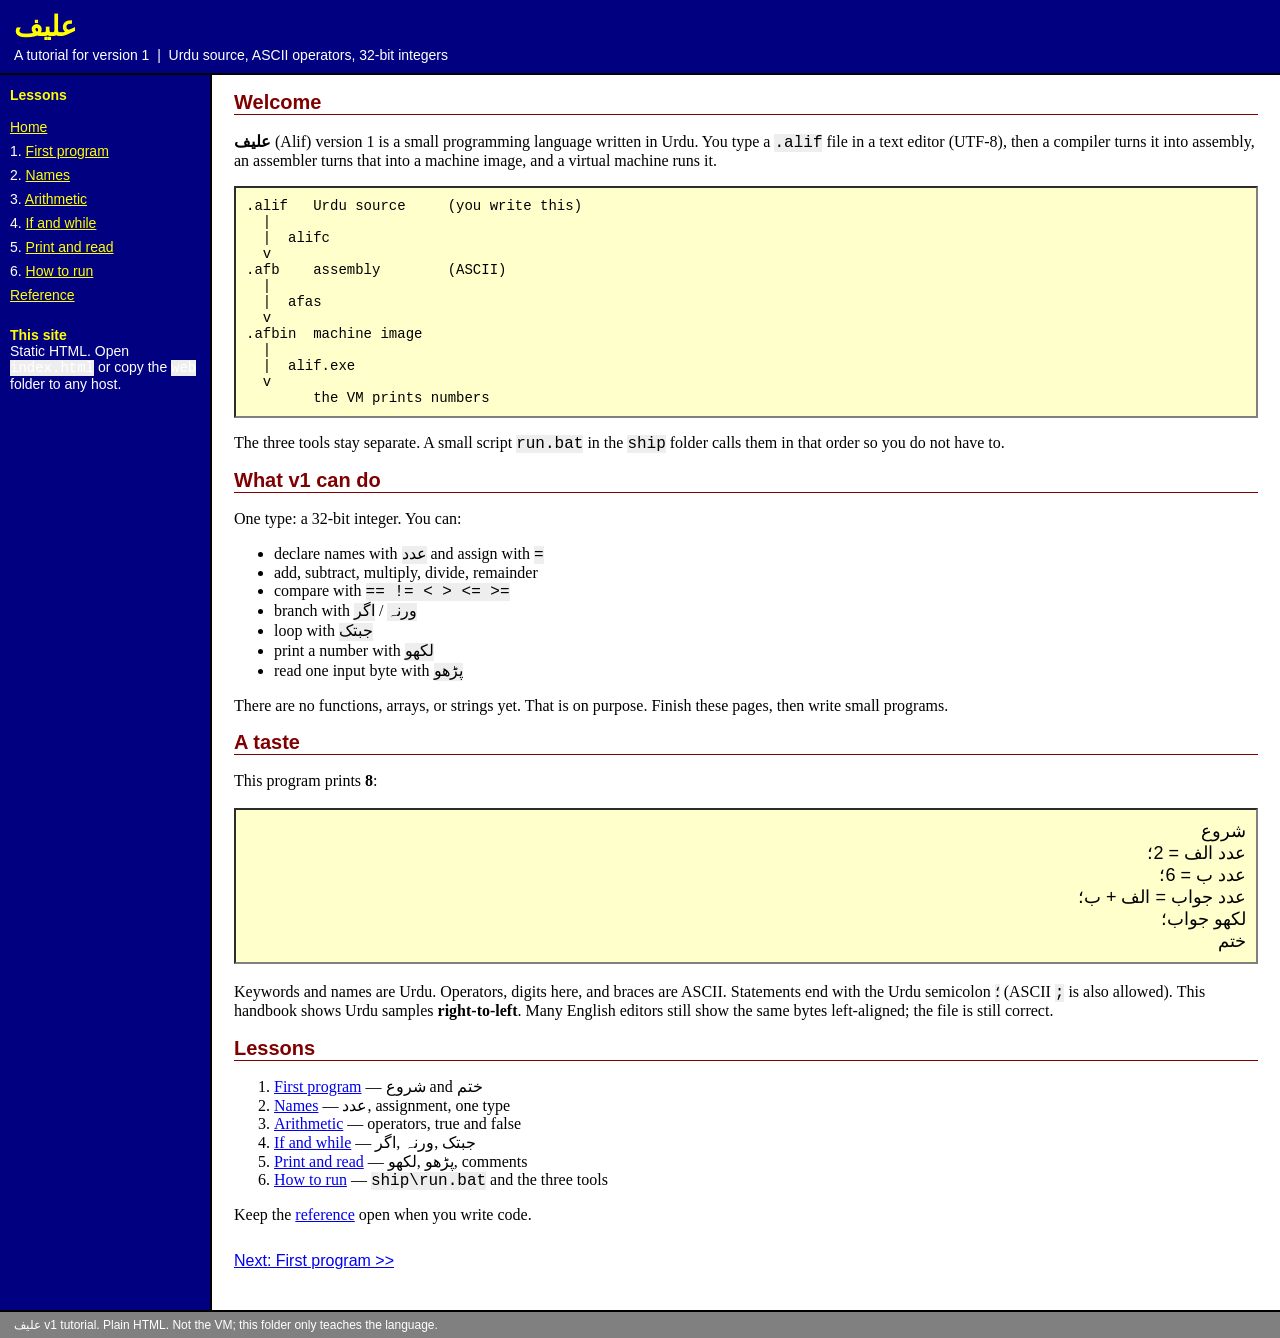
<file: web/index.html>
<!DOCTYPE HTML PUBLIC "-//W3C//DTD HTML 4.01 Transitional//EN">
<html lang="en">
<head>
<meta http-equiv="Content-Type" content="text/html; charset=utf-8">
<title>علیف v1 — a tutorial</title>
<link rel="stylesheet" type="text/css" href="style.css">
</head>
<body>
<table class="page" cellspacing="0" cellpadding="0" border="0">
<tr>
<td class="banner" colspan="2">
<h1>علیف</h1>
<p>A tutorial for version 1 &nbsp;|&nbsp; Urdu source, ASCII operators, 32-bit integers</p>
</td>
</tr>
<tr>
<td class="nav">
<b>Lessons</b><br><br>
<p><a href="index.html">Home</a></p>
<p>1. <a href="start.html">First program</a></p>
<p>2. <a href="names.html">Names</a></p>
<p>3. <a href="calc.html">Arithmetic</a></p>
<p>4. <a href="cond.html">If and while</a></p>
<p>5. <a href="io.html">Print and read</a></p>
<p>6. <a href="run.html">How to run</a></p>
<p><a href="ref.html">Reference</a></p>
<br>
<b>This site</b>
<p>Static HTML. Open <code>index.html</code> or copy the <code>web</code> folder to any host.</p>
</td>
<td class="main">

<h2>Welcome</h2>

<p><b>علیف</b> (Alif) version 1 is a small programming language written in Urdu.
You type a <code>.alif</code> file in a text editor (UTF-8), then a compiler turns it into
assembly, an assembler turns that into a machine image, and a virtual machine runs it.</p>

<pre>
.alif   Urdu source     (you write this)
  |
  |  alifc
  v
.afb    assembly        (ASCII)
  |
  |  afas
  v
.afbin  machine image
  |
  |  alif.exe
  v
        the VM prints numbers
</pre>

<p>The three tools stay separate. A small script <code>run.bat</code> in the <code>ship</code>
folder calls them in that order so you do not have to.</p>

<h2>What v1 can do</h2>

<p>One type: a 32-bit integer. You can:</p>
<ul>
<li>declare names with <span dir="rtl"><code>عدد</code></span> and assign with <code>=</code></li>
<li>add, subtract, multiply, divide, remainder</li>
<li>compare with <code>== != &lt; &gt; &lt;= &gt;=</code></li>
<li>branch with <span dir="rtl"><code>اگر</code></span> / <span dir="rtl"><code>ورنہ</code></span></li>
<li>loop with <span dir="rtl"><code>جبتک</code></span></li>
<li>print a number with <span dir="rtl"><code>لکھو</code></span></li>
<li>read one input byte with <span dir="rtl"><code>پڑھو</code></span></li>
</ul>

<p>There are no functions, arrays, or strings yet. That is on purpose. Finish these pages,
then write small programs.</p>

<h2>A taste</h2>

<p>This program prints <b>8</b>:</p>

<pre class="urdu">شروع
عدد الف = 2؛
عدد ب = 6؛
عدد جواب = الف + ب؛
لکھو جواب؛
ختم</pre>

<p>Keywords and names are Urdu. Operators, digits here, and braces are ASCII.
Statements end with the Urdu semicolon <code>؛</code> (ASCII <code>;</code> is also allowed).
This handbook shows Urdu samples <b>right-to-left</b>. Many English editors still show
the same bytes left-aligned; the file is still correct.</p>

<h2>Lessons</h2>

<ol>
<li><a href="start.html">First program</a> — <span dir="rtl">شروع</span> and <span dir="rtl">ختم</span></li>
<li><a href="names.html">Names</a> — <span dir="rtl">عدد</span>, assignment, one type</li>
<li><a href="calc.html">Arithmetic</a> — operators, true and false</li>
<li><a href="cond.html">If and while</a> — <span dir="rtl">اگر</span>, <span dir="rtl">ورنہ</span>, <span dir="rtl">جبتک</span></li>
<li><a href="io.html">Print and read</a> — <span dir="rtl">لکھو</span>, <span dir="rtl">پڑھو</span>, comments</li>
<li><a href="run.html">How to run</a> — <code>ship\run.bat</code> and the three tools</li>
</ol>

<p>Keep the <a href="ref.html">reference</a> open when you write code.</p>

<p class="next"><a href="start.html">Next: First program &gt;&gt;</a></p>

</td>
</tr>
<tr>
<td class="foot" colspan="2">علیف v1 tutorial. Plain HTML. Not the VM; this folder only teaches the language.</td>
</tr>
</table>
</body>
</html>
</file>
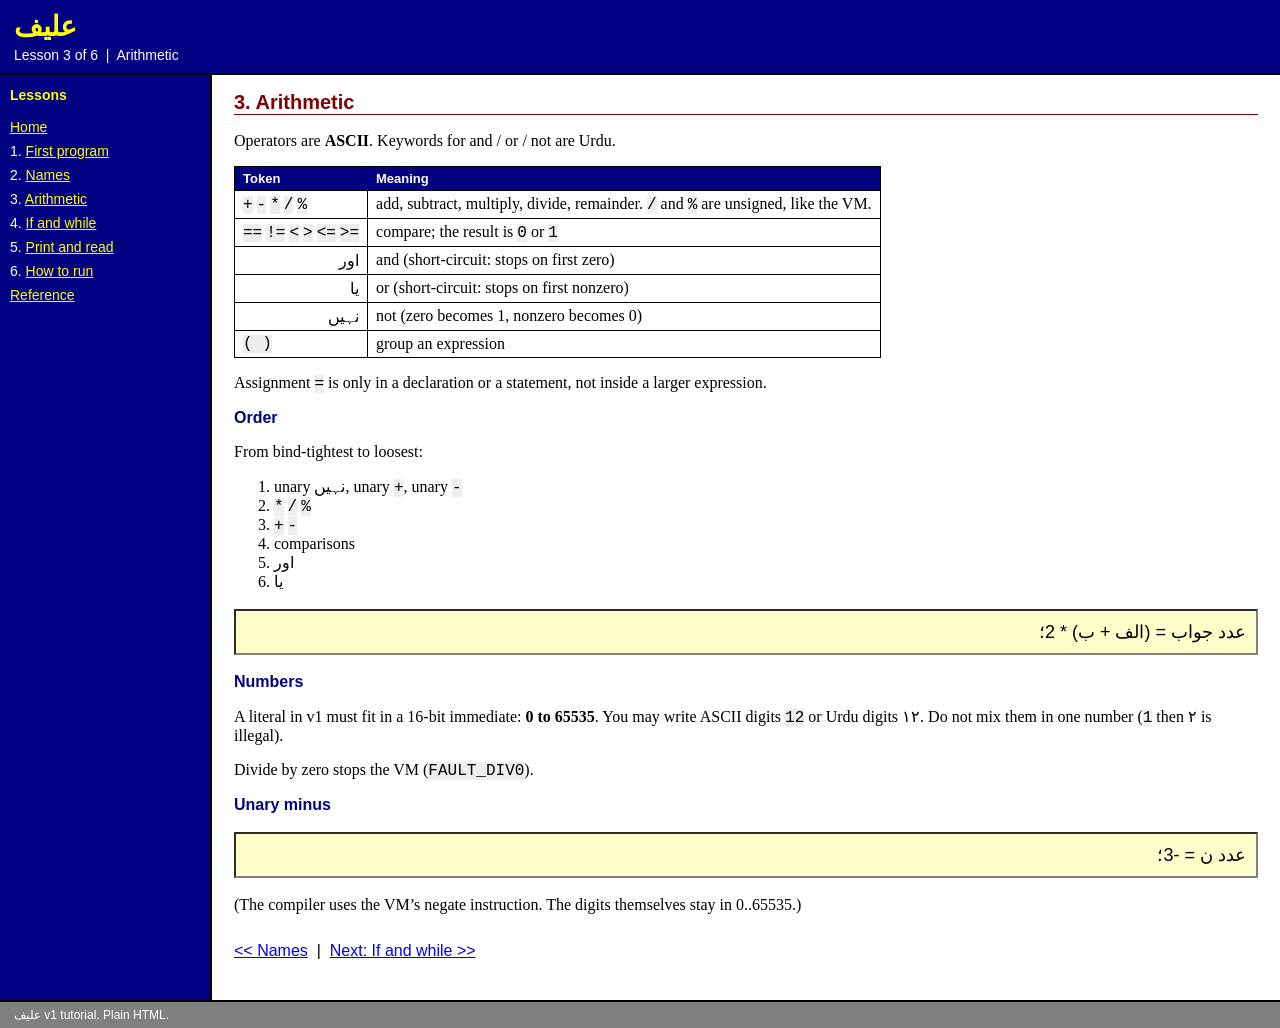
<file: web/calc.html>
<!DOCTYPE HTML PUBLIC "-//W3C//DTD HTML 4.01 Transitional//EN">
<html lang="en">
<head>
<meta http-equiv="Content-Type" content="text/html; charset=utf-8">
<title>3. Arithmetic — علیف v1</title>
<link rel="stylesheet" type="text/css" href="style.css">
</head>
<body>
<table class="page" cellspacing="0" cellpadding="0" border="0">
<tr>
<td class="banner" colspan="2">
<h1>علیف</h1>
<p>Lesson 3 of 6 &nbsp;|&nbsp; Arithmetic</p>
</td>
</tr>
<tr>
<td class="nav">
<b>Lessons</b><br><br>
<p><a href="index.html">Home</a></p>
<p>1. <a href="start.html">First program</a></p>
<p>2. <a href="names.html">Names</a></p>
<p>3. <a href="calc.html">Arithmetic</a></p>
<p>4. <a href="cond.html">If and while</a></p>
<p>5. <a href="io.html">Print and read</a></p>
<p>6. <a href="run.html">How to run</a></p>
<p><a href="ref.html">Reference</a></p>
</td>
<td class="main">

<h2>3. Arithmetic</h2>

<p>Operators are <b>ASCII</b>. Keywords for and / or / not are Urdu.</p>

<table class="grid">
<tr><th>Token</th><th>Meaning</th></tr>
<tr><td><code>+</code> <code>-</code> <code>*</code> <code>/</code> <code>%</code></td>
<td>add, subtract, multiply, divide, remainder. <code>/</code> and <code>%</code> are unsigned, like the VM.</td></tr>
<tr><td><code>==</code> <code>!=</code> <code>&lt;</code> <code>&gt;</code> <code>&lt;=</code> <code>&gt;=</code></td>
<td>compare; the result is <code>0</code> or <code>1</code></td></tr>
<tr><td class="ur">اور</td><td>and (short-circuit: stops on first zero)</td></tr>
<tr><td class="ur">یا</td><td>or (short-circuit: stops on first nonzero)</td></tr>
<tr><td class="ur">نہیں</td><td>not (zero becomes 1, nonzero becomes 0)</td></tr>
<tr><td><code>( )</code></td><td>group an expression</td></tr>
</table>

<p>Assignment <code>=</code> is only in a declaration or a statement, not inside a larger expression.</p>

<h3>Order</h3>

<p>From bind-tightest to loosest:</p>
<ol>
<li>unary <span dir="rtl">نہیں</span>, unary <code>+</code>, unary <code>-</code></li>
<li><code>*</code> <code>/</code> <code>%</code></li>
<li><code>+</code> <code>-</code></li>
<li>comparisons</li>
<li><span dir="rtl">اور</span></li>
<li><span dir="rtl">یا</span></li>
</ol>

<pre class="urdu">عدد جواب = (الف + ب) * 2؛</pre>

<h3>Numbers</h3>

<p>A literal in v1 must fit in a 16-bit immediate: <b>0 to 65535</b>.
You may write ASCII digits <code>12</code> or Urdu digits <span dir="rtl">۱۲</span>.
Do not mix them in one number (<code>1</code> then <span dir="rtl">۲</span> is illegal).</p>

<p>Divide by zero stops the VM (<code>FAULT_DIV0</code>).</p>

<h3>Unary minus</h3>

<pre class="urdu">عدد ن = -3؛</pre>

<p>(The compiler uses the VM’s negate instruction. The digits themselves stay in 0..65535.)</p>

<p class="next">
<a href="names.html">&lt;&lt; Names</a>
&nbsp;|&nbsp;
<a href="cond.html">Next: If and while &gt;&gt;</a>
</p>

</td>
</tr>
<tr>
<td class="foot" colspan="2">علیف v1 tutorial. Plain HTML.</td>
</tr>
</table>
</body>
</html>
</file>
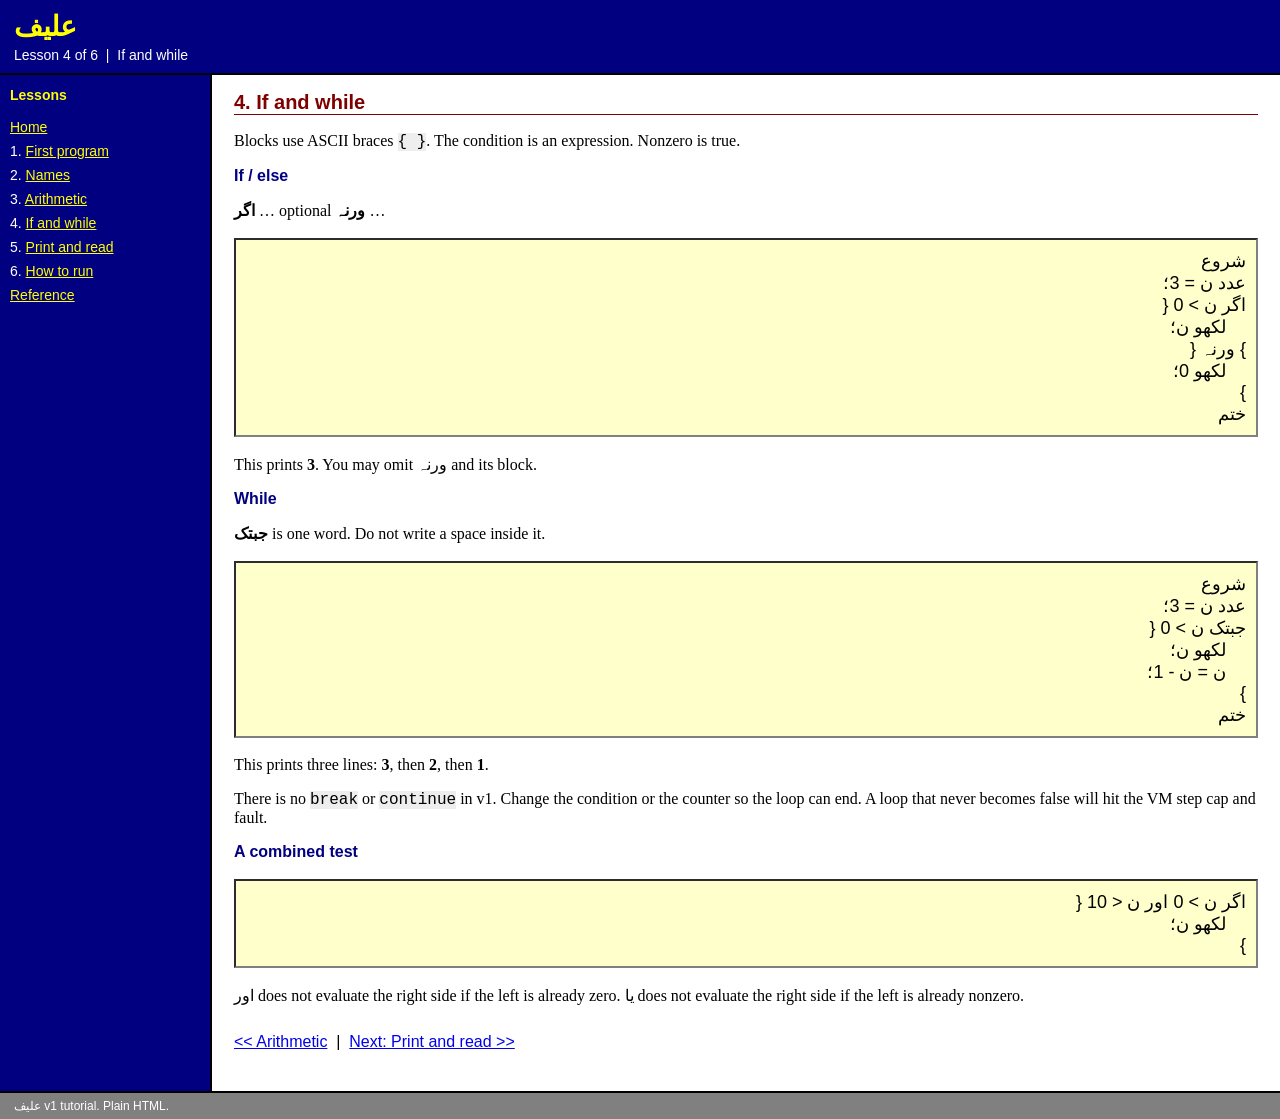
<file: web/cond.html>
<!DOCTYPE HTML PUBLIC "-//W3C//DTD HTML 4.01 Transitional//EN">
<html lang="en">
<head>
<meta http-equiv="Content-Type" content="text/html; charset=utf-8">
<title>4. If and while — علیف v1</title>
<link rel="stylesheet" type="text/css" href="style.css">
</head>
<body>
<table class="page" cellspacing="0" cellpadding="0" border="0">
<tr>
<td class="banner" colspan="2">
<h1>علیف</h1>
<p>Lesson 4 of 6 &nbsp;|&nbsp; If and while</p>
</td>
</tr>
<tr>
<td class="nav">
<b>Lessons</b><br><br>
<p><a href="index.html">Home</a></p>
<p>1. <a href="start.html">First program</a></p>
<p>2. <a href="names.html">Names</a></p>
<p>3. <a href="calc.html">Arithmetic</a></p>
<p>4. <a href="cond.html">If and while</a></p>
<p>5. <a href="io.html">Print and read</a></p>
<p>6. <a href="run.html">How to run</a></p>
<p><a href="ref.html">Reference</a></p>
</td>
<td class="main">

<h2>4. If and while</h2>

<p>Blocks use ASCII braces <code>{ }</code>. The condition is an expression.
Nonzero is true.</p>

<h3>If / else</h3>

<p><span dir="rtl"><b>اگر</b></span> … optional <span dir="rtl"><b>ورنہ</b></span> …</p>

<pre class="urdu">شروع
عدد ن = 3؛
اگر ن > 0 {
    لکھو ن؛
} ورنہ {
    لکھو 0؛
}
ختم</pre>

<p>This prints <b>3</b>. You may omit <span dir="rtl">ورنہ</span> and its block.</p>

<h3>While</h3>

<p><span dir="rtl"><b>جبتک</b></span> is one word. Do not write a space inside it.</p>

<pre class="urdu">شروع
عدد ن = 3؛
جبتک ن > 0 {
    لکھو ن؛
    ن = ن - 1؛
}
ختم</pre>

<p>This prints three lines: <b>3</b>, then <b>2</b>, then <b>1</b>.</p>

<p>There is no <code>break</code> or <code>continue</code> in v1. Change the condition
or the counter so the loop can end. A loop that never becomes false will hit the
VM step cap and fault.</p>

<h3>A combined test</h3>

<pre class="urdu">اگر ن > 0 اور ن &lt; 10 {
    لکھو ن؛
}</pre>

<p><span dir="rtl">اور</span> does not evaluate the right side if the left is already zero.
<span dir="rtl">یا</span> does not evaluate the right side if the left is already nonzero.</p>

<p class="next">
<a href="calc.html">&lt;&lt; Arithmetic</a>
&nbsp;|&nbsp;
<a href="io.html">Next: Print and read &gt;&gt;</a>
</p>

</td>
</tr>
<tr>
<td class="foot" colspan="2">علیف v1 tutorial. Plain HTML.</td>
</tr>
</table>
</body>
</html>
</file>
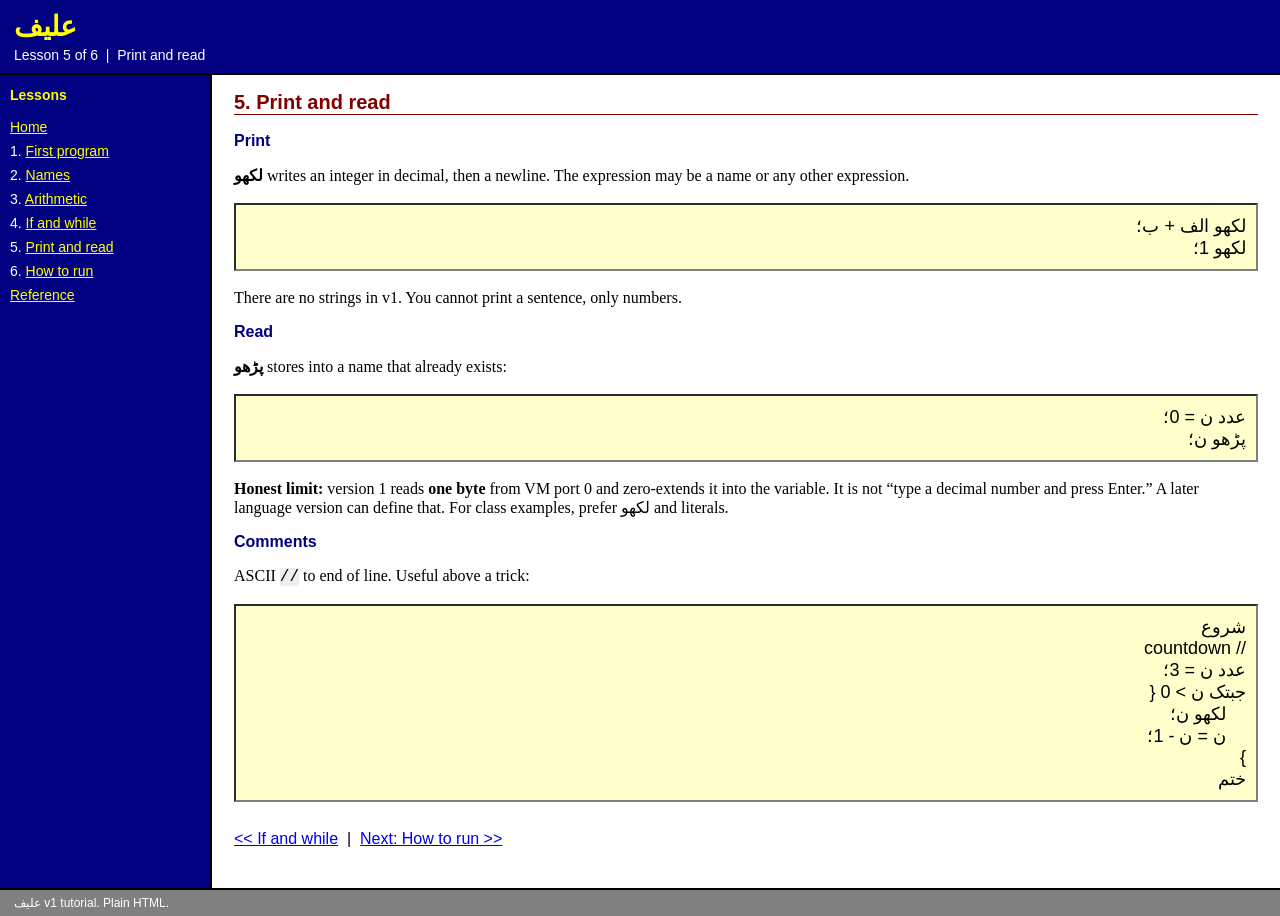
<file: web/io.html>
<!DOCTYPE HTML PUBLIC "-//W3C//DTD HTML 4.01 Transitional//EN">
<html lang="en">
<head>
<meta http-equiv="Content-Type" content="text/html; charset=utf-8">
<title>5. Print and read — علیف v1</title>
<link rel="stylesheet" type="text/css" href="style.css">
</head>
<body>
<table class="page" cellspacing="0" cellpadding="0" border="0">
<tr>
<td class="banner" colspan="2">
<h1>علیف</h1>
<p>Lesson 5 of 6 &nbsp;|&nbsp; Print and read</p>
</td>
</tr>
<tr>
<td class="nav">
<b>Lessons</b><br><br>
<p><a href="index.html">Home</a></p>
<p>1. <a href="start.html">First program</a></p>
<p>2. <a href="names.html">Names</a></p>
<p>3. <a href="calc.html">Arithmetic</a></p>
<p>4. <a href="cond.html">If and while</a></p>
<p>5. <a href="io.html">Print and read</a></p>
<p>6. <a href="run.html">How to run</a></p>
<p><a href="ref.html">Reference</a></p>
</td>
<td class="main">

<h2>5. Print and read</h2>

<h3>Print</h3>

<p><span dir="rtl"><b>لکھو</b></span> writes an integer in decimal, then a newline.
The expression may be a name or any other expression.</p>

<pre class="urdu">لکھو الف + ب؛
لکھو 1؛</pre>

<p>There are no strings in v1. You cannot print a sentence, only numbers.</p>

<h3>Read</h3>

<p><span dir="rtl"><b>پڑھو</b></span> stores into a name that already exists:</p>

<pre class="urdu">عدد ن = 0؛
پڑھو ن؛</pre>

<p><b>Honest limit:</b> version 1 reads <b>one byte</b> from VM port 0 and zero-extends it
into the variable. It is not “type a decimal number and press Enter.”
A later language version can define that. For class examples, prefer
<span dir="rtl">لکھو</span> and literals.</p>

<h3>Comments</h3>

<p>ASCII <code>//</code> to end of line. Useful above a trick:</p>

<pre class="urdu">شروع
// countdown
عدد ن = 3؛
جبتک ن > 0 {
    لکھو ن؛
    ن = ن - 1؛
}
ختم</pre>

<p class="next">
<a href="cond.html">&lt;&lt; If and while</a>
&nbsp;|&nbsp;
<a href="run.html">Next: How to run &gt;&gt;</a>
</p>

</td>
</tr>
<tr>
<td class="foot" colspan="2">علیف v1 tutorial. Plain HTML.</td>
</tr>
</table>
</body>
</html>
</file>
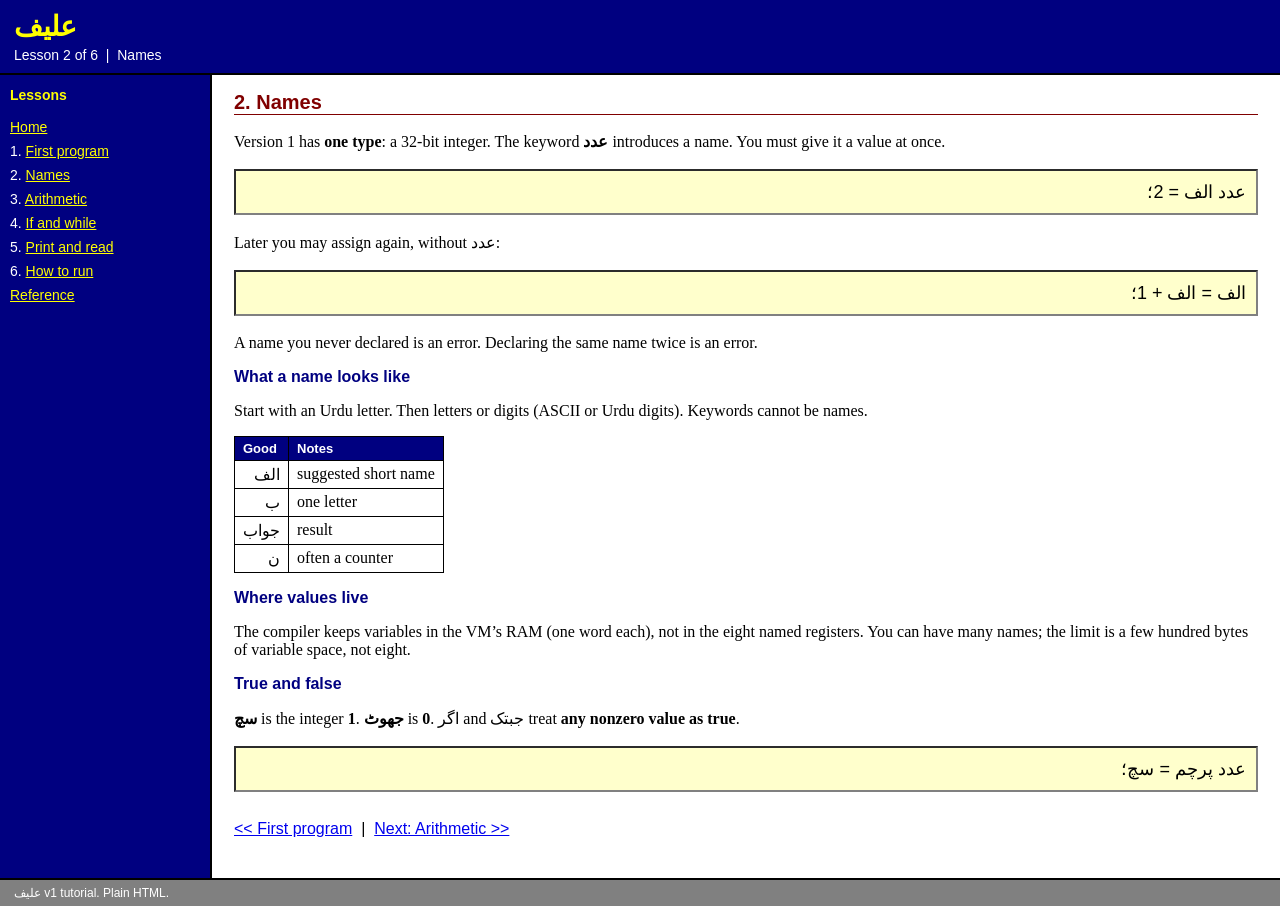
<file: web/names.html>
<!DOCTYPE HTML PUBLIC "-//W3C//DTD HTML 4.01 Transitional//EN">
<html lang="en">
<head>
<meta http-equiv="Content-Type" content="text/html; charset=utf-8">
<title>2. Names — علیف v1</title>
<link rel="stylesheet" type="text/css" href="style.css">
</head>
<body>
<table class="page" cellspacing="0" cellpadding="0" border="0">
<tr>
<td class="banner" colspan="2">
<h1>علیف</h1>
<p>Lesson 2 of 6 &nbsp;|&nbsp; Names</p>
</td>
</tr>
<tr>
<td class="nav">
<b>Lessons</b><br><br>
<p><a href="index.html">Home</a></p>
<p>1. <a href="start.html">First program</a></p>
<p>2. <a href="names.html">Names</a></p>
<p>3. <a href="calc.html">Arithmetic</a></p>
<p>4. <a href="cond.html">If and while</a></p>
<p>5. <a href="io.html">Print and read</a></p>
<p>6. <a href="run.html">How to run</a></p>
<p><a href="ref.html">Reference</a></p>
</td>
<td class="main">

<h2>2. Names</h2>

<p>Version 1 has <b>one type</b>: a 32-bit integer. The keyword
<span dir="rtl"><b>عدد</b></span> introduces a name. You must give it a value at once.</p>

<pre class="urdu">عدد الف = 2؛</pre>

<p>Later you may assign again, without <span dir="rtl">عدد</span>:</p>

<pre class="urdu">الف = الف + 1؛</pre>

<p>A name you never declared is an error. Declaring the same name twice is an error.</p>

<h3>What a name looks like</h3>

<p>Start with an Urdu letter. Then letters or digits (ASCII or Urdu digits).
Keywords cannot be names.</p>

<table class="grid">
<tr><th>Good</th><th>Notes</th></tr>
<tr><td class="ur">الف</td><td>suggested short name</td></tr>
<tr><td class="ur">ب</td><td>one letter</td></tr>
<tr><td class="ur">جواب</td><td>result</td></tr>
<tr><td class="ur">ن</td><td>often a counter</td></tr>
</table>

<h3>Where values live</h3>

<p>The compiler keeps variables in the VM’s RAM (one word each), not in the eight
named registers. You can have many names; the limit is a few hundred bytes of
variable space, not eight.</p>

<h3>True and false</h3>

<p><span dir="rtl"><b>سچ</b></span> is the integer <b>1</b>.
<span dir="rtl"><b>جھوٹ</b></span> is <b>0</b>.
<span dir="rtl">اگر</span> and <span dir="rtl">جبتک</span> treat <b>any nonzero value as true</b>.</p>

<pre class="urdu">عدد پرچم = سچ؛</pre>

<p class="next">
<a href="start.html">&lt;&lt; First program</a>
&nbsp;|&nbsp;
<a href="calc.html">Next: Arithmetic &gt;&gt;</a>
</p>

</td>
</tr>
<tr>
<td class="foot" colspan="2">علیف v1 tutorial. Plain HTML.</td>
</tr>
</table>
</body>
</html>
</file>
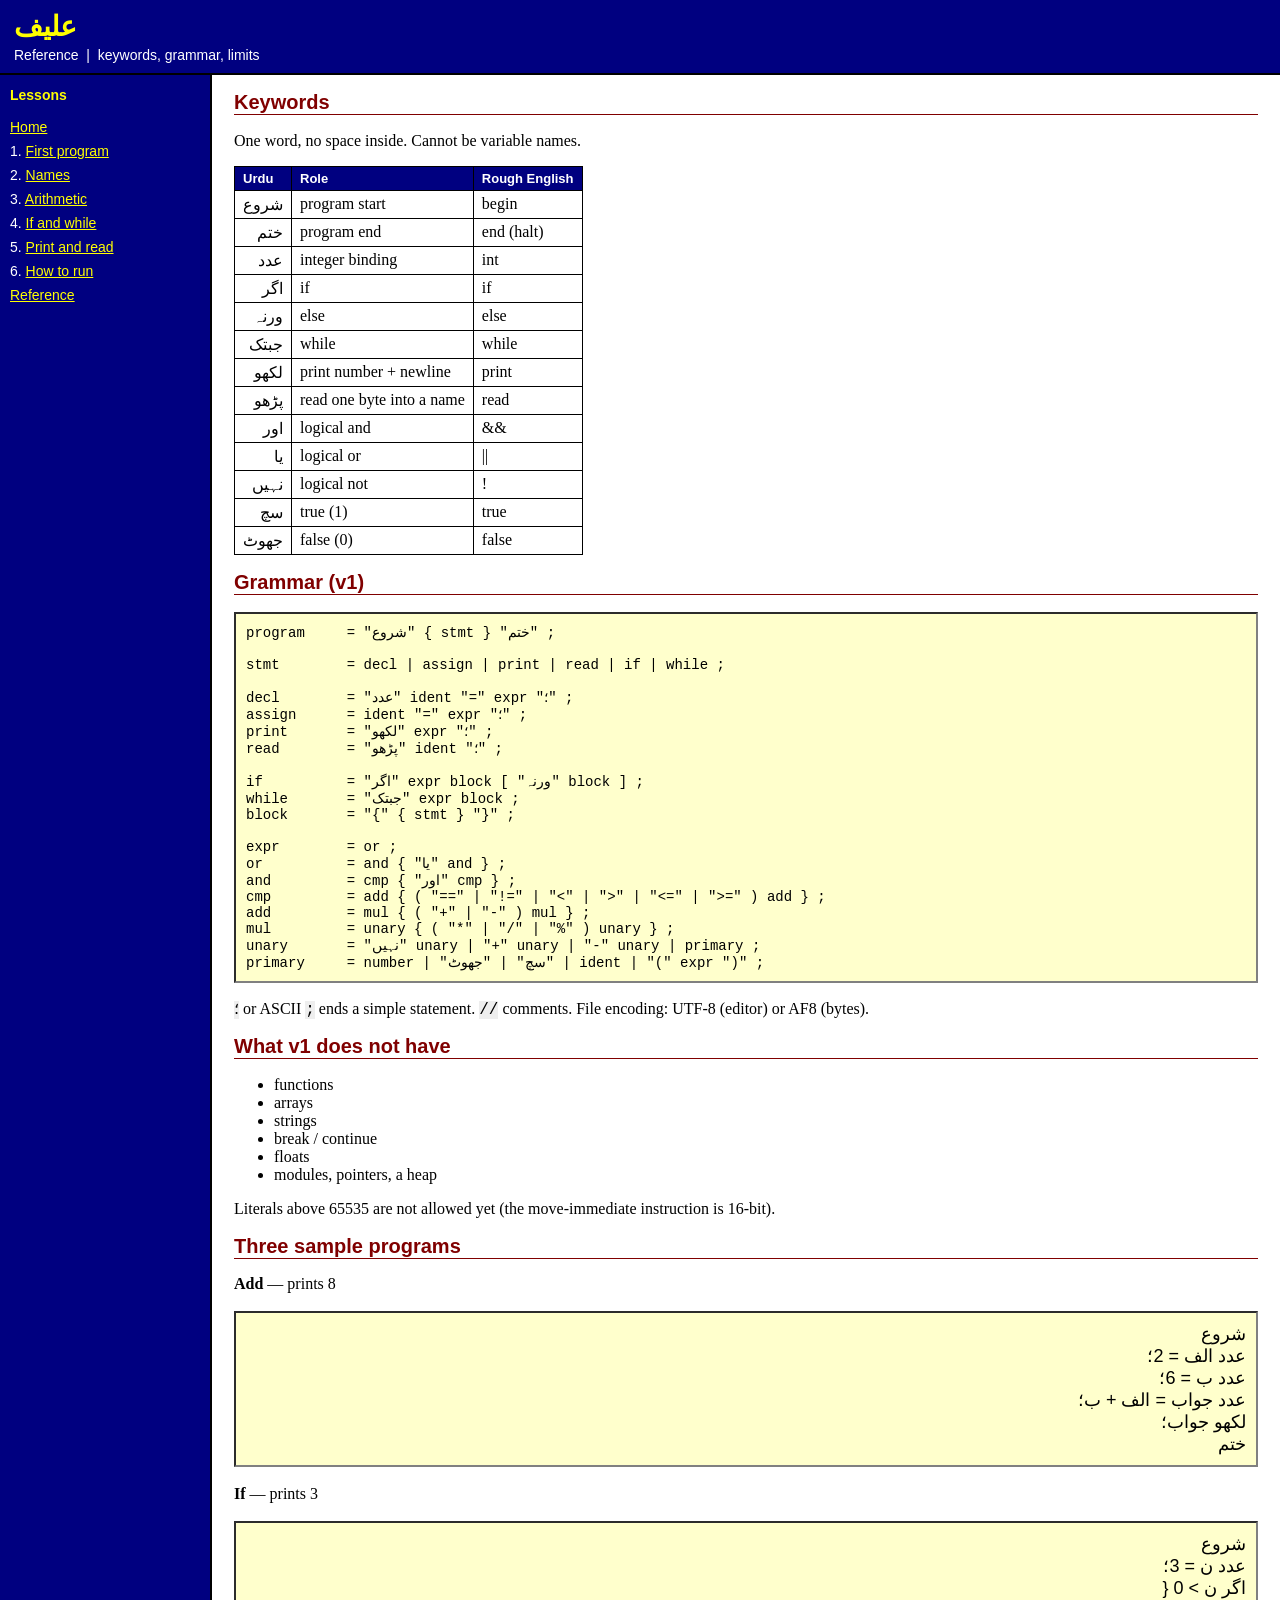
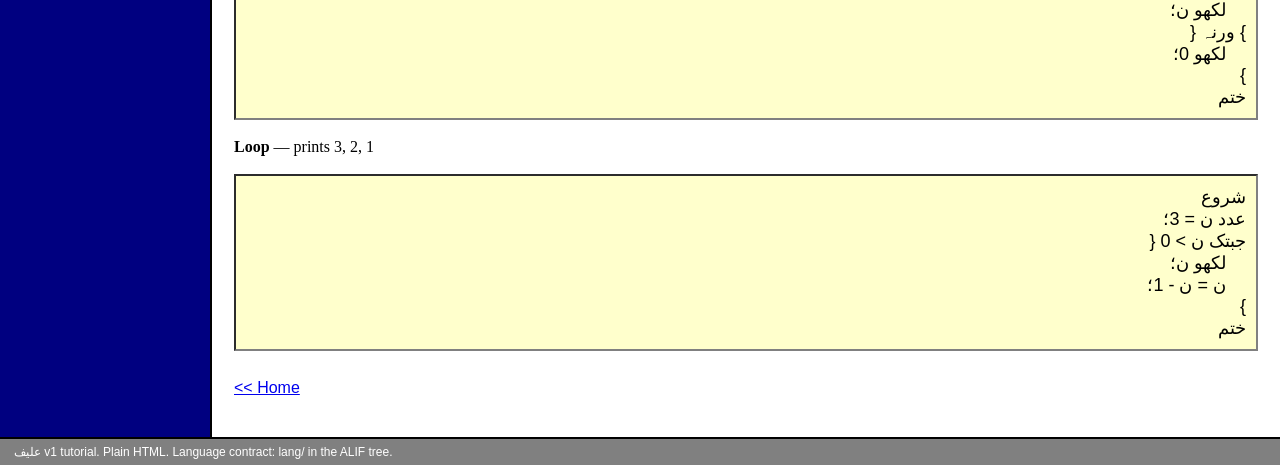
<file: web/ref.html>
<!DOCTYPE HTML PUBLIC "-//W3C//DTD HTML 4.01 Transitional//EN">
<html lang="en">
<head>
<meta http-equiv="Content-Type" content="text/html; charset=utf-8">
<title>Reference — علیف v1</title>
<link rel="stylesheet" type="text/css" href="style.css">
</head>
<body>
<table class="page" cellspacing="0" cellpadding="0" border="0">
<tr>
<td class="banner" colspan="2">
<h1>علیف</h1>
<p>Reference &nbsp;|&nbsp; keywords, grammar, limits</p>
</td>
</tr>
<tr>
<td class="nav">
<b>Lessons</b><br><br>
<p><a href="index.html">Home</a></p>
<p>1. <a href="start.html">First program</a></p>
<p>2. <a href="names.html">Names</a></p>
<p>3. <a href="calc.html">Arithmetic</a></p>
<p>4. <a href="cond.html">If and while</a></p>
<p>5. <a href="io.html">Print and read</a></p>
<p>6. <a href="run.html">How to run</a></p>
<p><a href="ref.html">Reference</a></p>
</td>
<td class="main">

<h2>Keywords</h2>

<p>One word, no space inside. Cannot be variable names.</p>

<table class="grid">
<tr><th>Urdu</th><th>Role</th><th>Rough English</th></tr>
<tr><td class="ur">شروع</td><td>program start</td><td>begin</td></tr>
<tr><td class="ur">ختم</td><td>program end</td><td>end (halt)</td></tr>
<tr><td class="ur">عدد</td><td>integer binding</td><td>int</td></tr>
<tr><td class="ur">اگر</td><td>if</td><td>if</td></tr>
<tr><td class="ur">ورنہ</td><td>else</td><td>else</td></tr>
<tr><td class="ur">جبتک</td><td>while</td><td>while</td></tr>
<tr><td class="ur">لکھو</td><td>print number + newline</td><td>print</td></tr>
<tr><td class="ur">پڑھو</td><td>read one byte into a name</td><td>read</td></tr>
<tr><td class="ur">اور</td><td>logical and</td><td>&amp;&amp;</td></tr>
<tr><td class="ur">یا</td><td>logical or</td><td>||</td></tr>
<tr><td class="ur">نہیں</td><td>logical not</td><td>!</td></tr>
<tr><td class="ur">سچ</td><td>true (1)</td><td>true</td></tr>
<tr><td class="ur">جھوٹ</td><td>false (0)</td><td>false</td></tr>
</table>

<h2>Grammar (v1)</h2>

<pre>
program     = "شروع" { stmt } "ختم" ;

stmt        = decl | assign | print | read | if | while ;

decl        = "عدد" ident "=" expr "؛" ;
assign      = ident "=" expr "؛" ;
print       = "لکھو" expr "؛" ;
read        = "پڑھو" ident "؛" ;

if          = "اگر" expr block [ "ورنہ" block ] ;
while       = "جبتک" expr block ;
block       = "{" { stmt } "}" ;

expr        = or ;
or          = and { "یا" and } ;
and         = cmp { "اور" cmp } ;
cmp         = add { ( "==" | "!=" | "&lt;" | "&gt;" | "&lt;=" | "&gt;=" ) add } ;
add         = mul { ( "+" | "-" ) mul } ;
mul         = unary { ( "*" | "/" | "%" ) unary } ;
unary       = "نہیں" unary | "+" unary | "-" unary | primary ;
primary     = number | "سچ" | "جھوٹ" | ident | "(" expr ")" ;
</pre>

<p><code>؛</code> or ASCII <code>;</code> ends a simple statement.
<code>//</code> comments. File encoding: UTF-8 (editor) or AF8 (bytes).</p>

<h2>What v1 does not have</h2>

<ul>
<li>functions</li>
<li>arrays</li>
<li>strings</li>
<li>break / continue</li>
<li>floats</li>
<li>modules, pointers, a heap</li>
</ul>

<p>Literals above 65535 are not allowed yet (the move-immediate instruction is 16-bit).</p>

<h2>Three sample programs</h2>

<p><b>Add</b> — prints 8</p>
<pre class="urdu">شروع
عدد الف = 2؛
عدد ب = 6؛
عدد جواب = الف + ب؛
لکھو جواب؛
ختم</pre>

<p><b>If</b> — prints 3</p>
<pre class="urdu">شروع
عدد ن = 3؛
اگر ن > 0 {
    لکھو ن؛
} ورنہ {
    لکھو 0؛
}
ختم</pre>

<p><b>Loop</b> — prints 3, 2, 1</p>
<pre class="urdu">شروع
عدد ن = 3؛
جبتک ن > 0 {
    لکھو ن؛
    ن = ن - 1؛
}
ختم</pre>

<p class="next"><a href="index.html">&lt;&lt; Home</a></p>

</td>
</tr>
<tr>
<td class="foot" colspan="2">علیف v1 tutorial. Plain HTML. Language contract: lang/ in the ALIF tree.</td>
</tr>
</table>
</body>
</html>
</file>
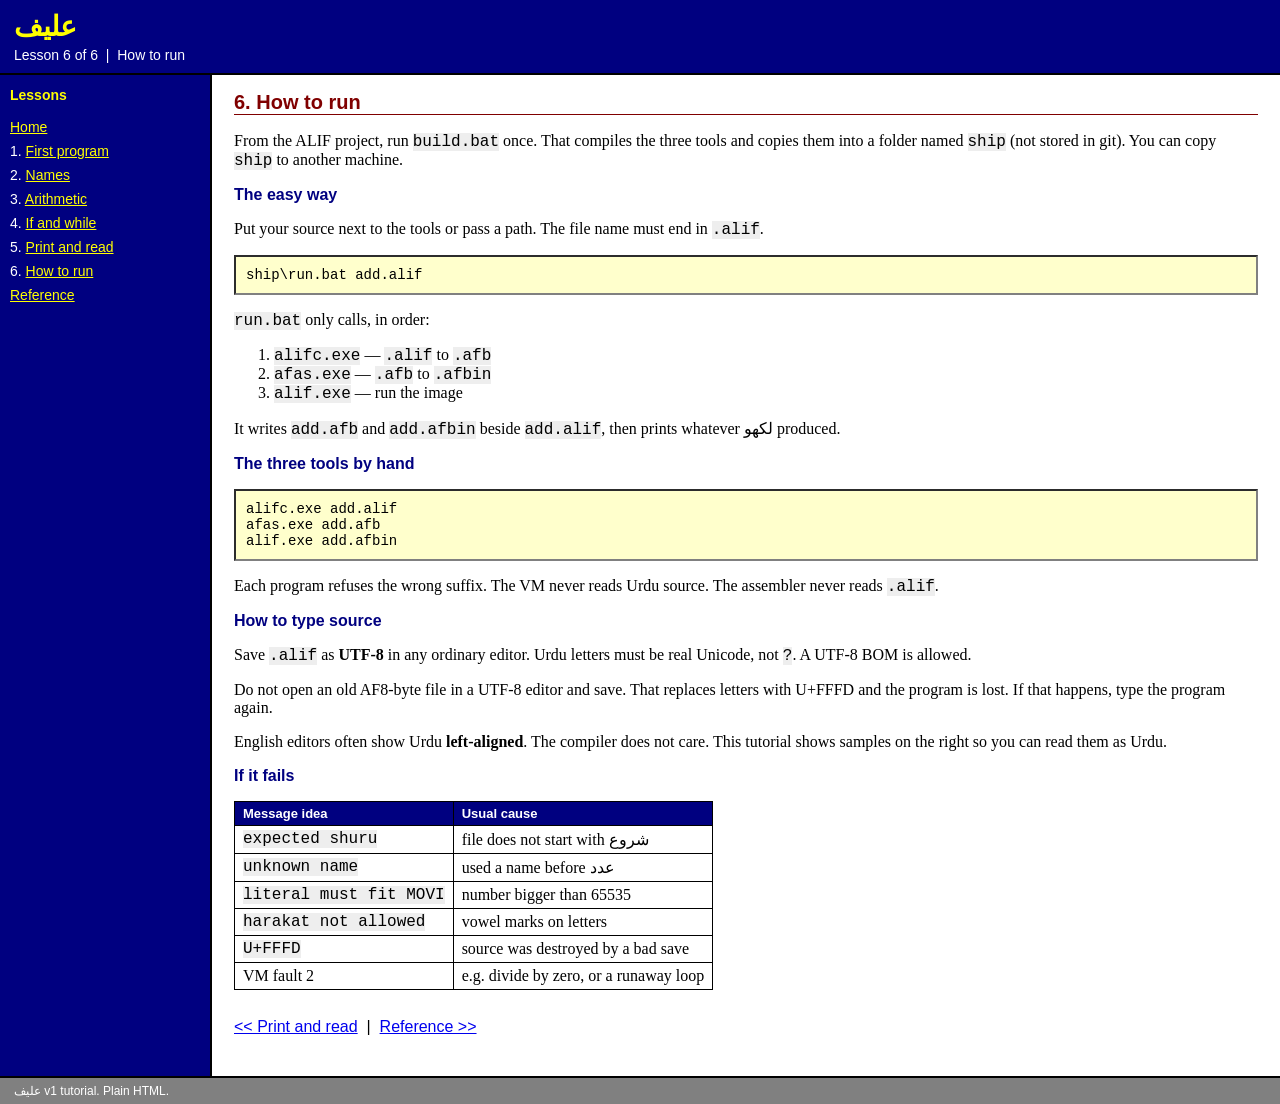
<file: web/run.html>
<!DOCTYPE HTML PUBLIC "-//W3C//DTD HTML 4.01 Transitional//EN">
<html lang="en">
<head>
<meta http-equiv="Content-Type" content="text/html; charset=utf-8">
<title>6. How to run — علیف v1</title>
<link rel="stylesheet" type="text/css" href="style.css">
</head>
<body>
<table class="page" cellspacing="0" cellpadding="0" border="0">
<tr>
<td class="banner" colspan="2">
<h1>علیف</h1>
<p>Lesson 6 of 6 &nbsp;|&nbsp; How to run</p>
</td>
</tr>
<tr>
<td class="nav">
<b>Lessons</b><br><br>
<p><a href="index.html">Home</a></p>
<p>1. <a href="start.html">First program</a></p>
<p>2. <a href="names.html">Names</a></p>
<p>3. <a href="calc.html">Arithmetic</a></p>
<p>4. <a href="cond.html">If and while</a></p>
<p>5. <a href="io.html">Print and read</a></p>
<p>6. <a href="run.html">How to run</a></p>
<p><a href="ref.html">Reference</a></p>
</td>
<td class="main">

<h2>6. How to run</h2>

<p>From the ALIF project, run <code>build.bat</code> once. That compiles the three tools
and copies them into a folder named <code>ship</code> (not stored in git).
You can copy <code>ship</code> to another machine.</p>

<h3>The easy way</h3>

<p>Put your source next to the tools or pass a path. The file name must end in
<code>.alif</code>.</p>

<pre>ship\run.bat add.alif</pre>

<p><code>run.bat</code> only calls, in order:</p>
<ol>
<li><code>alifc.exe</code> — <code>.alif</code> to <code>.afb</code></li>
<li><code>afas.exe</code> — <code>.afb</code> to <code>.afbin</code></li>
<li><code>alif.exe</code> — run the image</li>
</ol>

<p>It writes <code>add.afb</code> and <code>add.afbin</code> beside <code>add.alif</code>,
then prints whatever <span dir="rtl">لکھو</span> produced.</p>

<h3>The three tools by hand</h3>

<pre>alifc.exe add.alif
afas.exe add.afb
alif.exe add.afbin</pre>

<p>Each program refuses the wrong suffix. The VM never reads Urdu source.
The assembler never reads <code>.alif</code>.</p>

<h3>How to type source</h3>

<p>Save <code>.alif</code> as <b>UTF-8</b> in any ordinary editor. Urdu letters must be real
Unicode, not <code>?</code>. A UTF-8 BOM is allowed.</p>

<p>Do not open an old AF8-byte file in a UTF-8 editor and save. That replaces letters
with U+FFFD and the program is lost. If that happens, type the program again.</p>

<p>English editors often show Urdu <b>left-aligned</b>. The compiler does not care.
This tutorial shows samples on the right so you can read them as Urdu.</p>

<h3>If it fails</h3>

<table class="grid">
<tr><th>Message idea</th><th>Usual cause</th></tr>
<tr><td><code>expected shuru</code></td><td>file does not start with <span dir="rtl">شروع</span></td></tr>
<tr><td><code>unknown name</code></td><td>used a name before <span dir="rtl">عدد</span></td></tr>
<tr><td><code>literal must fit MOVI</code></td><td>number bigger than 65535</td></tr>
<tr><td><code>harakat not allowed</code></td><td>vowel marks on letters</td></tr>
<tr><td><code>U+FFFD</code></td><td>source was destroyed by a bad save</td></tr>
<tr><td>VM fault 2</td><td>e.g. divide by zero, or a runaway loop</td></tr>
</table>

<p class="next">
<a href="io.html">&lt;&lt; Print and read</a>
&nbsp;|&nbsp;
<a href="ref.html">Reference &gt;&gt;</a>
</p>

</td>
</tr>
<tr>
<td class="foot" colspan="2">علیف v1 tutorial. Plain HTML.</td>
</tr>
</table>
</body>
</html>
</file>
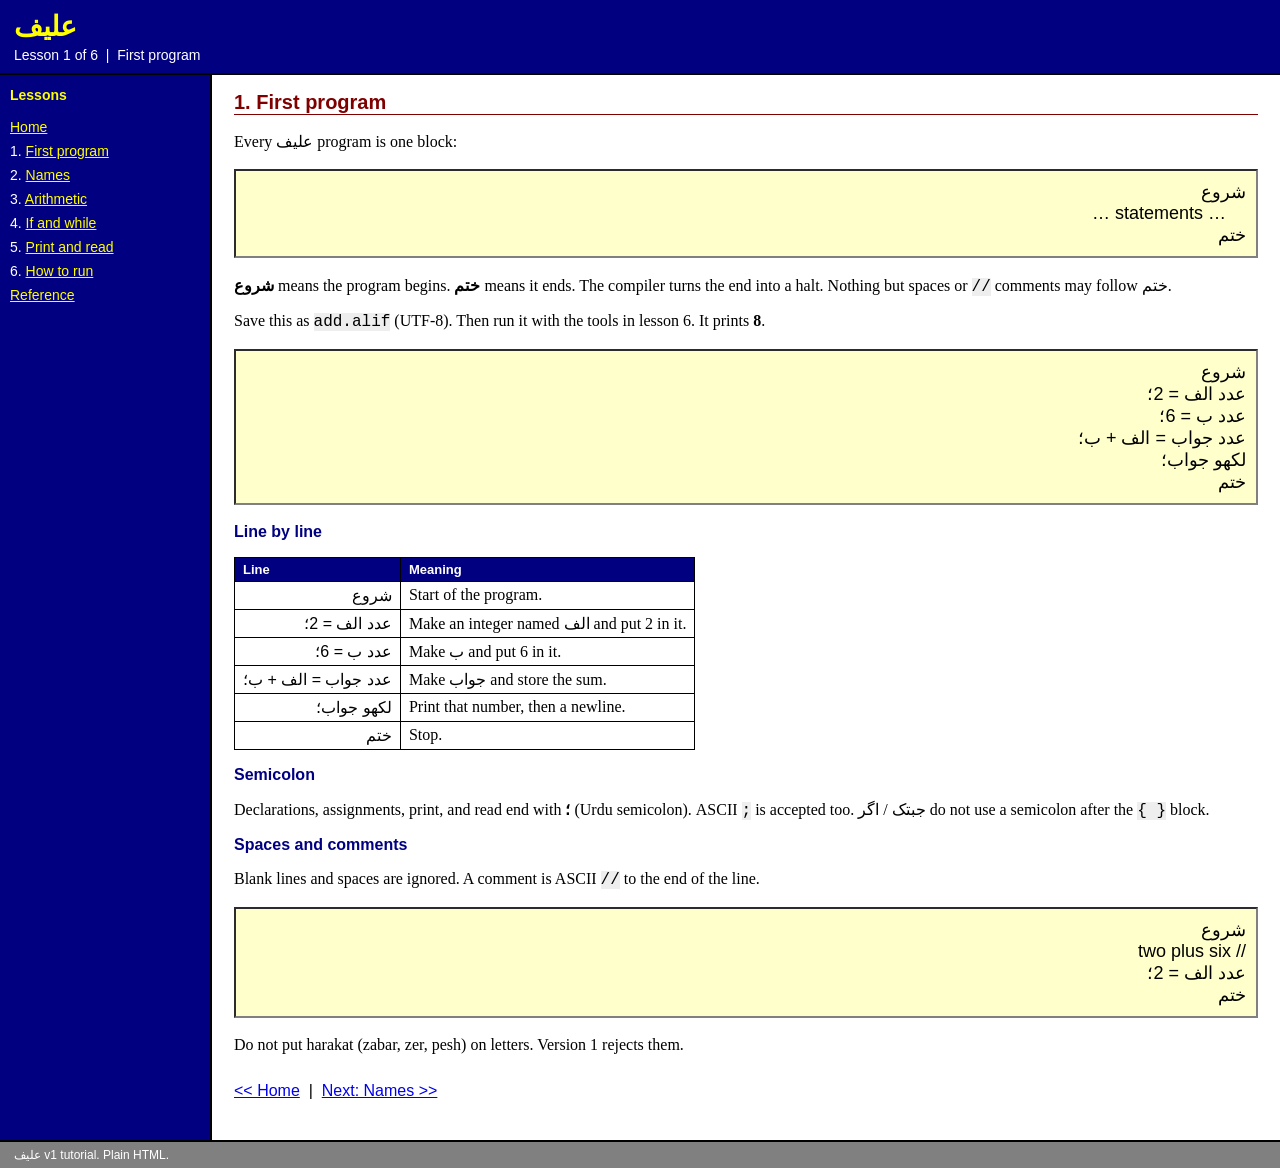
<file: web/start.html>
<!DOCTYPE HTML PUBLIC "-//W3C//DTD HTML 4.01 Transitional//EN">
<html lang="en">
<head>
<meta http-equiv="Content-Type" content="text/html; charset=utf-8">
<title>1. First program — علیف v1</title>
<link rel="stylesheet" type="text/css" href="style.css">
</head>
<body>
<table class="page" cellspacing="0" cellpadding="0" border="0">
<tr>
<td class="banner" colspan="2">
<h1>علیف</h1>
<p>Lesson 1 of 6 &nbsp;|&nbsp; First program</p>
</td>
</tr>
<tr>
<td class="nav">
<b>Lessons</b><br><br>
<p><a href="index.html">Home</a></p>
<p>1. <a href="start.html">First program</a></p>
<p>2. <a href="names.html">Names</a></p>
<p>3. <a href="calc.html">Arithmetic</a></p>
<p>4. <a href="cond.html">If and while</a></p>
<p>5. <a href="io.html">Print and read</a></p>
<p>6. <a href="run.html">How to run</a></p>
<p><a href="ref.html">Reference</a></p>
</td>
<td class="main">

<h2>1. First program</h2>

<p>Every علیف program is one block:</p>

<pre class="urdu">شروع
    … statements …
ختم</pre>

<p><span dir="rtl"><b>شروع</b></span> means the program begins.
<span dir="rtl"><b>ختم</b></span> means it ends. The compiler turns the end into a halt.
Nothing but spaces or <code>//</code> comments may follow <span dir="rtl">ختم</span>.</p>

<p>Save this as <code>add.alif</code> (UTF-8). Then run it with the tools in lesson 6.
It prints <b>8</b>.</p>

<pre class="urdu">شروع
عدد الف = 2؛
عدد ب = 6؛
عدد جواب = الف + ب؛
لکھو جواب؛
ختم</pre>

<h3>Line by line</h3>

<table class="grid">
<tr><th>Line</th><th>Meaning</th></tr>
<tr>
<td class="ur">شروع</td>
<td>Start of the program.</td>
</tr>
<tr>
<td class="ur">عدد الف = 2؛</td>
<td>Make an integer named <span dir="rtl">الف</span> and put 2 in it.</td>
</tr>
<tr>
<td class="ur">عدد ب = 6؛</td>
<td>Make <span dir="rtl">ب</span> and put 6 in it.</td>
</tr>
<tr>
<td class="ur">عدد جواب = الف + ب؛</td>
<td>Make <span dir="rtl">جواب</span> and store the sum.</td>
</tr>
<tr>
<td class="ur">لکھو جواب؛</td>
<td>Print that number, then a newline.</td>
</tr>
<tr>
<td class="ur">ختم</td>
<td>Stop.</td>
</tr>
</table>

<h3>Semicolon</h3>

<p>Declarations, assignments, print, and read end with
<span dir="rtl"><b>؛</b></span> (Urdu semicolon). ASCII <code>;</code> is accepted too.
<span dir="rtl">اگر</span> / <span dir="rtl">جبتک</span> do not use a semicolon after the
<code>{ }</code> block.</p>

<h3>Spaces and comments</h3>

<p>Blank lines and spaces are ignored. A comment is ASCII <code>//</code> to the end of the line.</p>

<pre class="urdu">شروع
// two plus six
عدد الف = 2؛
ختم</pre>

<p>Do not put harakat (zabar, zer, pesh) on letters. Version 1 rejects them.</p>

<p class="next">
<a href="index.html">&lt;&lt; Home</a>
&nbsp;|&nbsp;
<a href="names.html">Next: Names &gt;&gt;</a>
</p>

</td>
</tr>
<tr>
<td class="foot" colspan="2">علیف v1 tutorial. Plain HTML.</td>
</tr>
</table>
</body>
</html>
</file>
<file: web/style.css>
/* علیف tutorial — old handbook look. No frameworks. */

body {
    margin: 0;
    background: #c0c0c0;
    color: #000000;
    font-family: "Times New Roman", Times, serif;
    font-size: 16px;
}

table.page {
    width: 100%;
    border-collapse: collapse;
}

td.banner {
    background: #000080;
    color: #ffffff;
    padding: 10px 14px;
    font-family: Arial, Helvetica, sans-serif;
    border-bottom: 2px solid #000000;
}

td.banner h1 {
    margin: 0;
    font-size: 28px;
    color: #ffff00;
}

td.banner p {
    margin: 4px 0 0 0;
    font-size: 14px;
    color: #ffffff;
}

td.nav {
    width: 190px;
    background: #000080;
    color: #ffffff;
    vertical-align: top;
    padding: 12px 10px;
    font-family: Arial, Helvetica, sans-serif;
    font-size: 14px;
    border-right: 2px solid #000000;
}

td.nav b {
    color: #ffff00;
}

td.nav a {
    color: #ffff00;
    text-decoration: underline;
}

td.nav a:visited {
    color: #c0c0c0;
}

td.nav p {
    margin: 0 0 8px 0;
}

td.main {
    background: #ffffff;
    vertical-align: top;
    padding: 16px 22px 40px 22px;
}

h2 {
    font-family: Arial, Helvetica, sans-serif;
    color: #800000;
    border-bottom: 1px solid #800000;
    font-size: 20px;
}

h3 {
    font-family: Arial, Helvetica, sans-serif;
    color: #000080;
    font-size: 16px;
}

a {
    color: #0000ee;
}

a:visited {
    color: #551a8b;
}

hr {
    height: 1px;
    background: #808080;
    border: 0;
}

pre {
    background: #ffffcc;
    border: 2px inset #808080;
    padding: 10px;
    font-family: "Courier New", Courier, monospace;
    font-size: 14px;
    overflow: auto;
}

pre.urdu {
    font-family: Tahoma, "Segoe UI", "Arial Unicode MS", sans-serif;
    font-size: 18px;
    direction: rtl;
    text-align: right;
}

code {
    font-family: "Courier New", Courier, monospace;
    background: #eeeeee;
}

table.grid {
    border-collapse: collapse;
    background: #ffffff;
    margin: 8px 0 16px 0;
}

table.grid th {
    background: #000080;
    color: #ffffff;
    font-family: Arial, Helvetica, sans-serif;
    font-size: 13px;
    border: 1px solid #000000;
    padding: 4px 8px;
    text-align: left;
}

table.grid td {
    border: 1px solid #000000;
    padding: 4px 8px;
    vertical-align: top;
}

table.grid td.ur {
    direction: rtl;
    text-align: right;
    font-family: Tahoma, "Segoe UI", sans-serif;
}

p.next {
    margin-top: 28px;
    font-family: Arial, Helvetica, sans-serif;
}

td.foot {
    background: #808080;
    color: #ffffff;
    font-family: Arial, Helvetica, sans-serif;
    font-size: 12px;
    padding: 6px 14px;
    border-top: 2px solid #000000;
}

ul {
    margin-top: 0;
}
</file>
